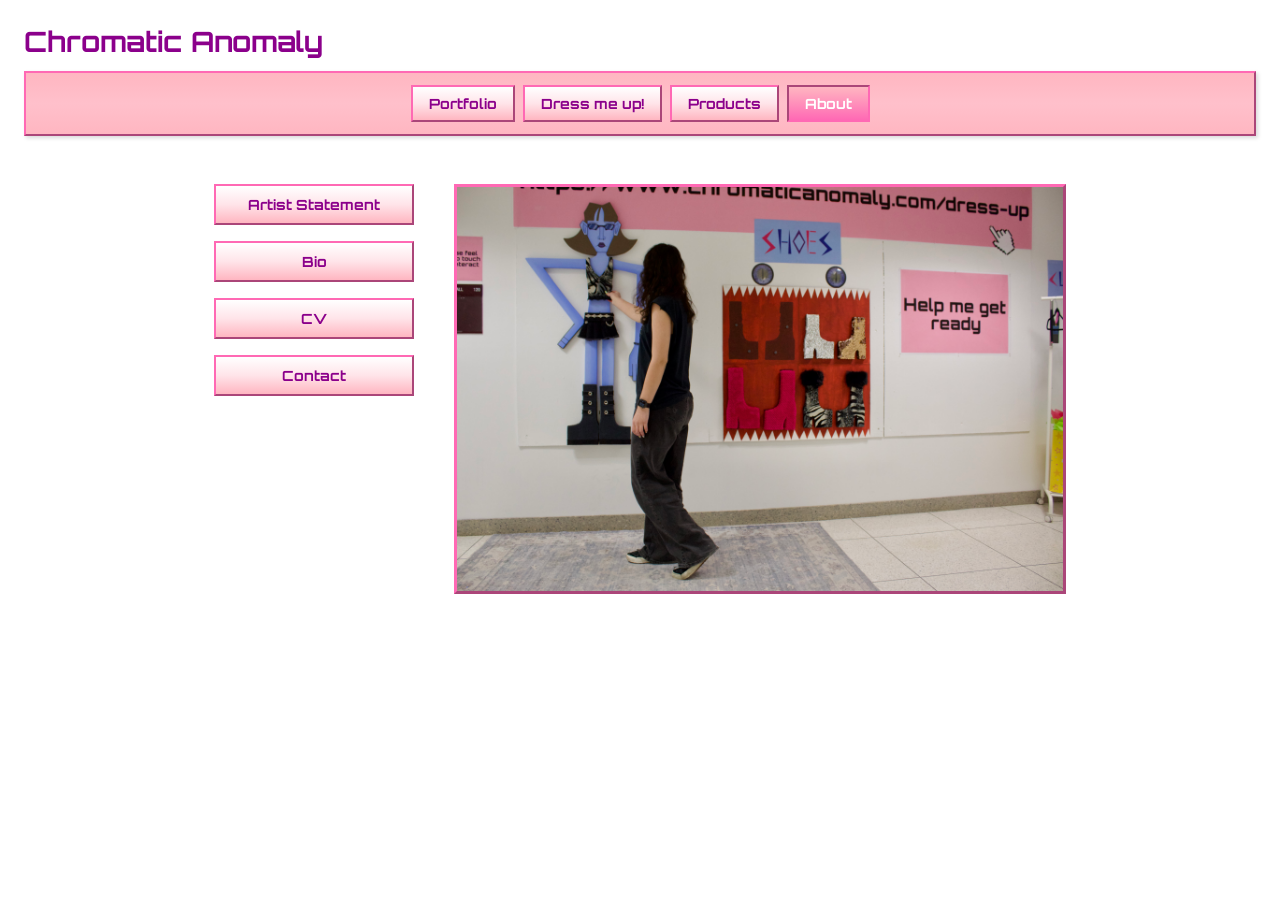
<file: about.html>
<!DOCTYPE html>
<html lang="en">
<head>
  <meta charset="UTF-8">
  <meta name="viewport" content="width=device-width, initial-scale=1.0">
  <title>Chromatic Anomaly: About</title>
  <link rel="stylesheet" href="css/style.css">
</head>
<body class="page-about">
  <header class="site-header">

  <h1 class="site-title">Chromatic Anomaly</h1>
  <nav class="site-nav">
    <a href="index.html">Portfolio</a>
    <a href="dress-up.html">Dress me up!</a>
    <a href="products.html">Products</a>
    <a href="about.html" class="active">About</a>
  </nav>
  </header>

  <main class="page-about-content">
    <div class="about-layout">
      <div class="about-left">
        <a href="artistic-statement.html" class="btn-y2k about-btn">Artist Statement</a>
        <a href="bio.html" class="btn-y2k about-btn">Bio</a>
        <a href="CV REAL.pdf" target="_blank" class="btn-y2k about-btn">CV</a>
        <a href="contact.html" class="btn-y2k about-btn">Contact</a>
      </div>
      <div class="about-right">
        <div class="artist-photo-placeholder">
          <img src="images/picture-of-me.jpg" alt="Artist" class="artist-photo">
        </div>
      </div>
    </div>
  </main>
</body>
</html>
</file>
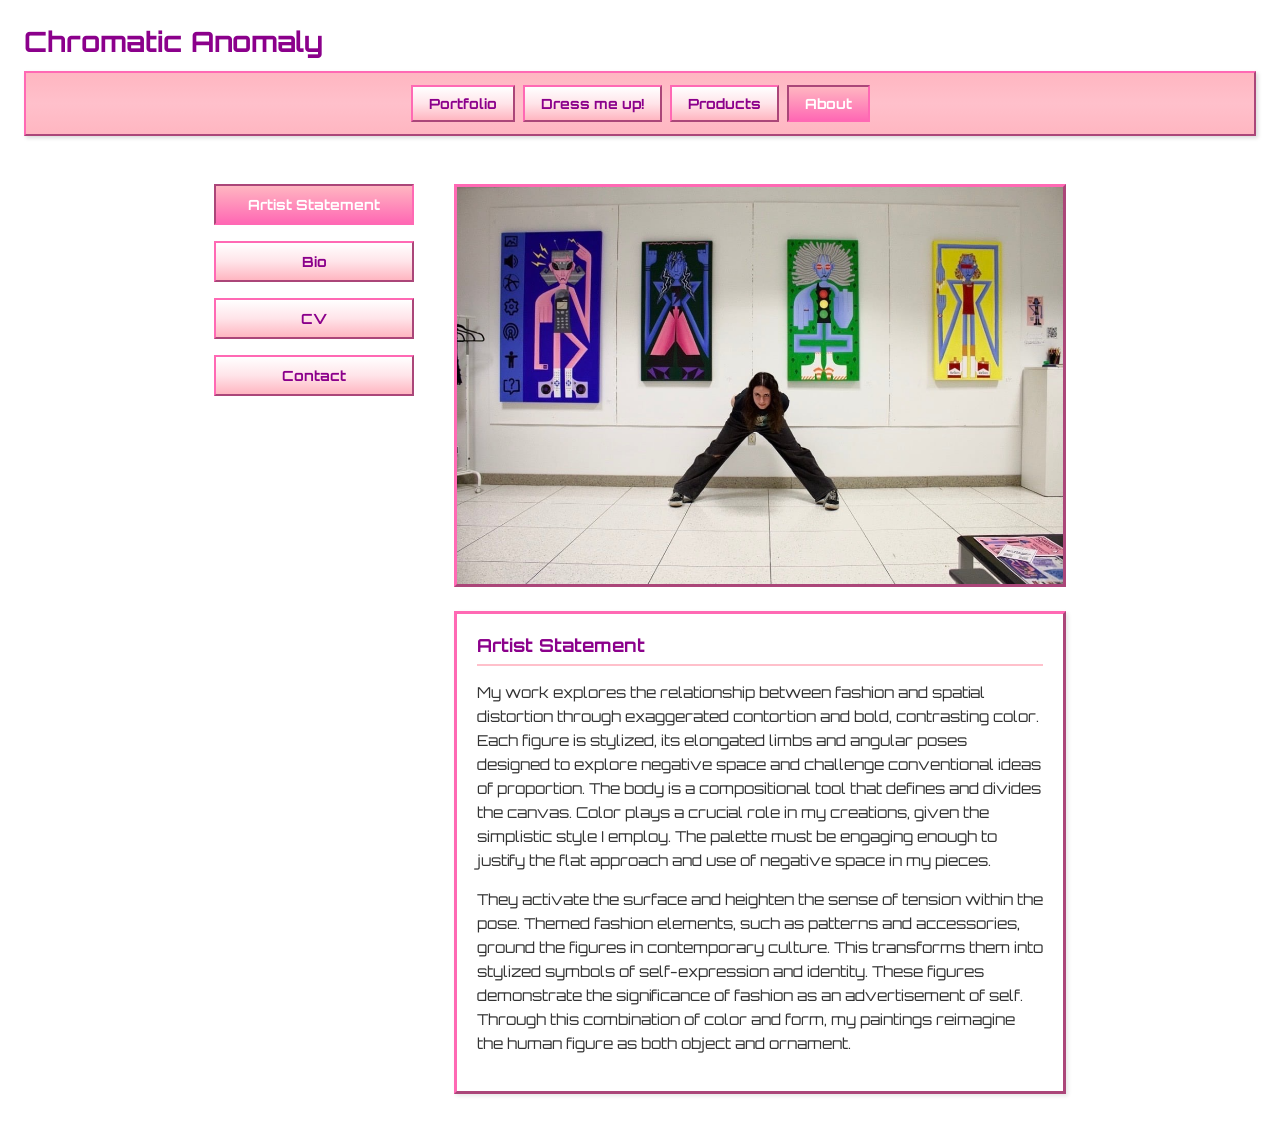
<file: artistic-statement.html>
<!DOCTYPE html>
<html lang="en">
<head>
  <meta charset="UTF-8">
  <meta name="viewport" content="width=device-width, initial-scale=1.0">
  <title>Chromatic Anomaly: Artist Statement</title>
  <link rel="stylesheet" href="css/style.css">
</head>
<body class="page-about">
  <header class="site-header">

  <h1 class="site-title">Chromatic Anomaly</h1>
  <nav class="site-nav">
    <a href="index.html">Portfolio</a>
    <a href="dress-up.html">Dress me up!</a>
    <a href="products.html">Products</a>
    <a href="about.html" class="active">About</a>
  </nav>
  </header>

  <main class="page-about-content">
    <div class="about-layout">
      <div class="about-left">
        <a href="artistic-statement.html" class="btn-y2k about-btn active">Artist Statement</a>
        <a href="bio.html" class="btn-y2k about-btn">Bio</a>
        <a href="CV REAL.pdf" target="_blank" class="btn-y2k about-btn">CV</a>
        <a href="contact.html" class="btn-y2k about-btn">Contact</a>
      </div>
      <div class="about-right">
        <div class="artist-photo-placeholder">
          <img src="images/about/about.png" alt="Artist Statement" class="artist-photo">
        </div>
        <section class="win-box">
          <h2>Artist Statement</h2>
          <div class="artist-statement">
            <p>My work explores the relationship between fashion and spatial distortion through
exaggerated contortion and bold, contrasting color. Each figure is stylized, its elongated
limbs and angular poses designed to explore negative space and challenge
conventional ideas of proportion. The body is a compositional tool that defines and
divides the canvas. Color plays a crucial role in my creations, given the simplistic style I
employ. The palette must be engaging enough to justify the flat approach and use of
negative space in my pieces.</p>
            <p>They activate the surface and heighten the sense of
tension within the pose. Themed fashion elements, such as patterns and accessories,
ground the figures in contemporary culture. This transforms them into stylized symbols
of self-expression and identity. These figures demonstrate the significance of fashion as
an advertisement of self. Through this combination of color and form, my paintings
reimagine the human figure as both object and ornament.</p>
          </div>
        </section>
      </div>
    </div>
  </main>
</body>
</html>
</file>
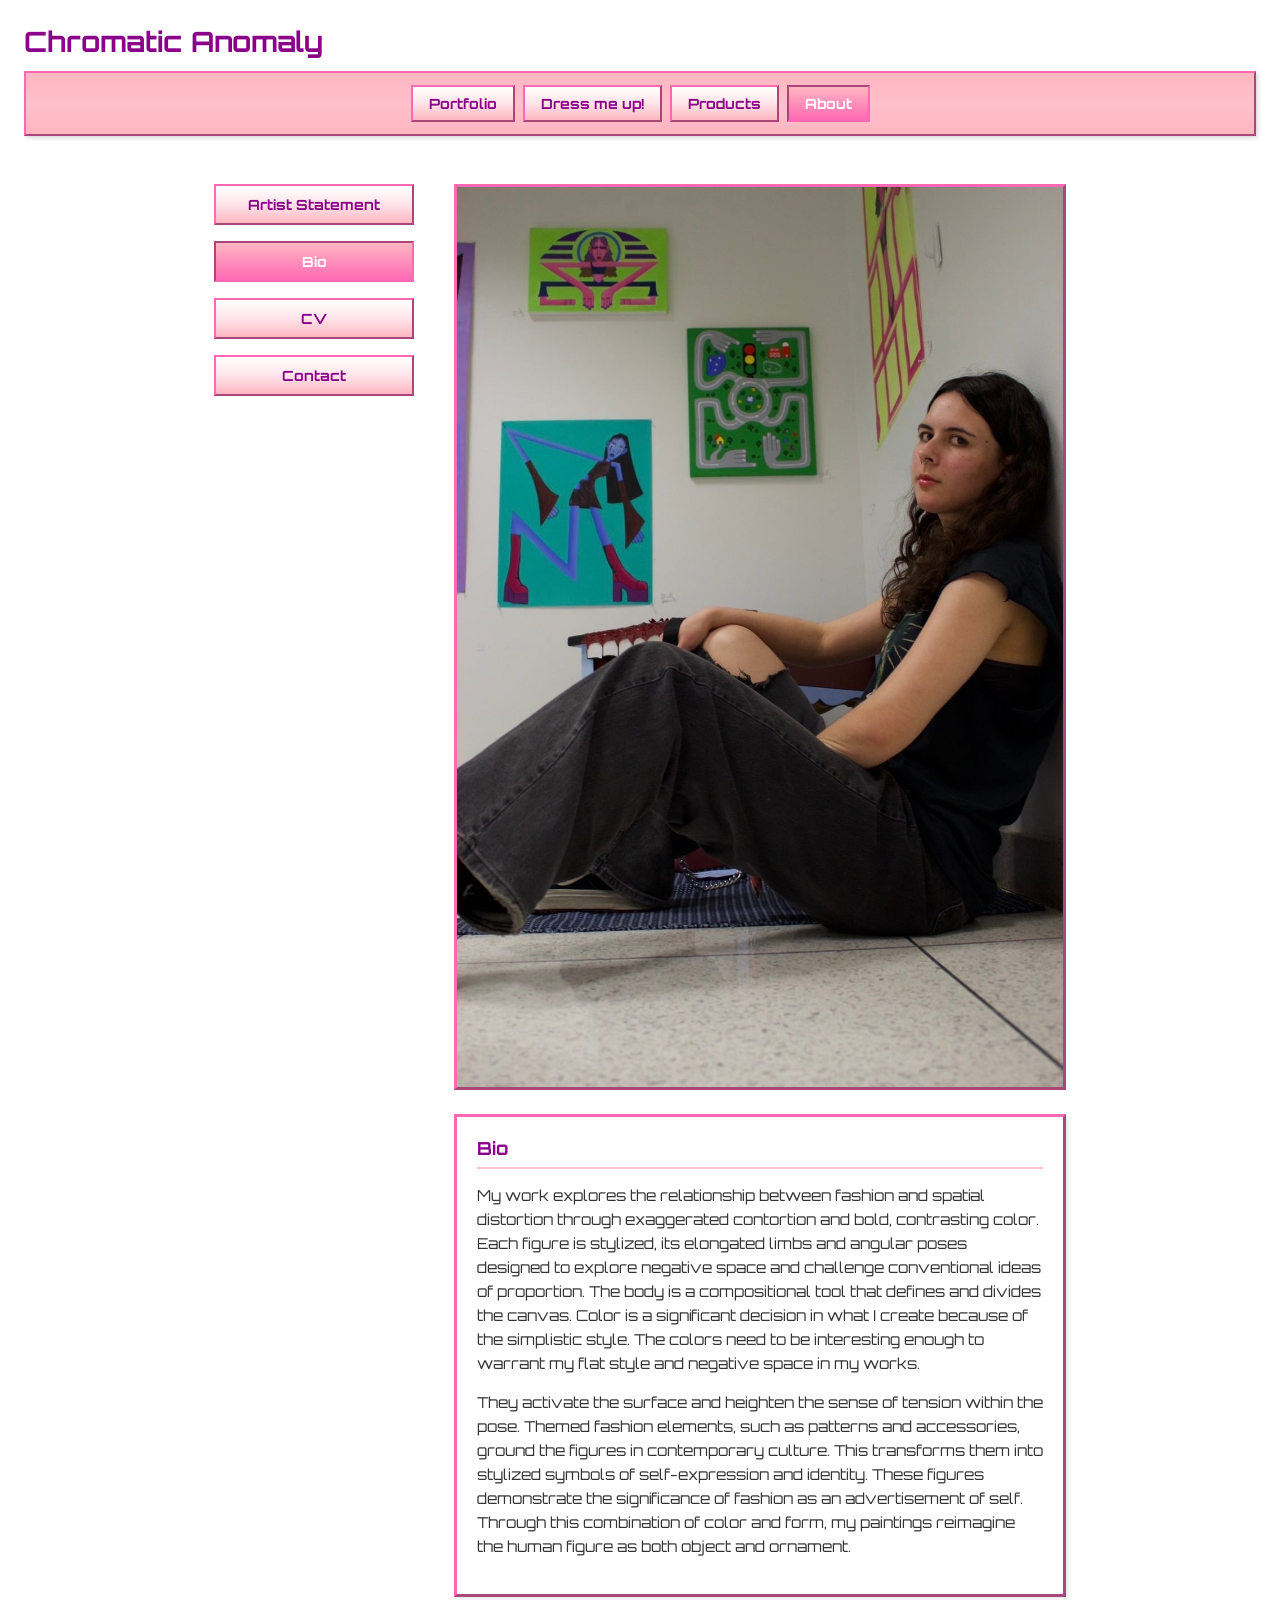
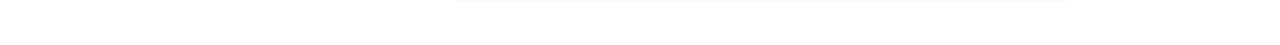
<file: bio.html>
<!DOCTYPE html>
<html lang="en">
<head>
  <meta charset="UTF-8">
  <meta name="viewport" content="width=device-width, initial-scale=1.0">
  <title>Chromatic Anomaly: Bio</title>
  <link rel="stylesheet" href="css/style.css">
</head>
<body class="page-about">
  <header class="site-header">

  <h1 class="site-title">Chromatic Anomaly</h1>
  <nav class="site-nav">
    <a href="index.html">Portfolio</a>
    <a href="dress-up.html">Dress me up!</a>
    <a href="products.html">Products</a>
    <a href="about.html" class="active">About</a>
  </nav>
  </header>

  <main class="page-about-content">
    <div class="about-layout">
      <div class="about-left">
        <a href="artistic-statement.html" class="btn-y2k about-btn">Artist Statement</a>
        <a href="bio.html" class="btn-y2k about-btn active">Bio</a>
        <a href="CV REAL.pdf" target="_blank" class="btn-y2k about-btn">CV</a>
        <a href="contact.html" class="btn-y2k about-btn">Contact</a>
      </div>
      <div class="about-right">
        <div class="artist-photo-placeholder">
          <img src="images/about/biography.png" alt="Biography" class="artist-photo">
        </div>
        <section class="win-box">
          <h2>Bio</h2>
          <div class="artist-statement">
            <p>My work explores the relationship between fashion and spatial distortion through exaggerated contortion and bold, contrasting color. Each figure is stylized, its elongated limbs and angular poses designed to explore negative space and challenge conventional ideas of proportion. The body is a compositional tool that defines and divides the canvas. Color is a significant decision in what I create because of the simplistic style. The colors need to be interesting enough to warrant my flat style and negative space in my works.</p>
            <p>They activate the surface and heighten the sense of tension within the pose. Themed fashion elements, such as patterns and accessories, ground the figures in contemporary culture. This transforms them into stylized symbols of self-expression and identity. These figures demonstrate the significance of fashion as an advertisement of self. Through this combination of color and form, my paintings reimagine the human figure as both object and ornament.</p>
          </div>
        </section>
      </div>
    </div>
  </main>
</body>
</html>
</file>
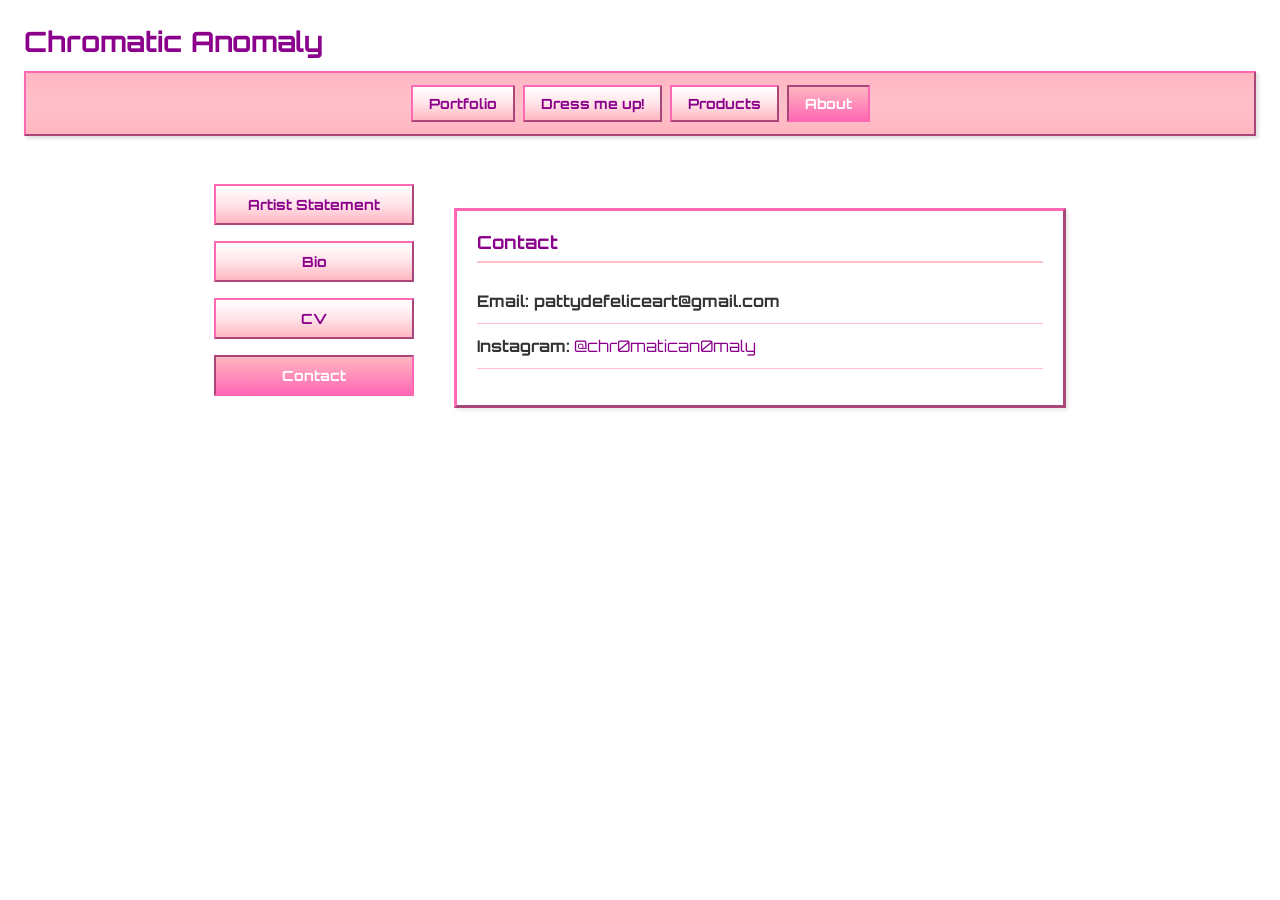
<file: contact.html>
<!DOCTYPE html>
<html lang="en">
<head>
  <meta charset="UTF-8">
  <meta name="viewport" content="width=device-width, initial-scale=1.0">
  <title>Chromatic Anomaly: Contact</title>
  <link rel="stylesheet" href="css/style.css">
</head>
<body class="page-about">
  <header class="site-header">

  <h1 class="site-title">Chromatic Anomaly</h1>
  <nav class="site-nav">
    <a href="index.html">Portfolio</a>
    <a href="dress-up.html">Dress me up!</a>
    <a href="products.html">Products</a>
    <a href="about.html" class="active">About</a>
  </nav>
  </header>

  <main class="page-about-content">
    <div class="about-layout">
      <div class="about-left">
        <a href="artistic-statement.html" class="btn-y2k about-btn">Artist Statement</a>
        <a href="bio.html" class="btn-y2k about-btn">Bio</a>
        <a href="CV REAL.pdf" target="_blank" class="btn-y2k about-btn">CV</a>
        <a href="contact.html" class="btn-y2k about-btn active">Contact</a>
      </div>
      <div class="about-right">
        <section class="win-box">
          <h2>Contact</h2>
          <ul class="contact-list">
            <li><strong>Email: pattydefeliceart@gmail.com</strong> <a href="mailto:pattydefeliceart@gmail.com"></a></li>
            <li><strong>Instagram:</strong> <a href="https://www.instagram.com/chr0matican0maly?utm_source=qr" target="_blank" rel="noopener">@chr0matican0maly</a></li>
          </ul>
        </section>
      </div>
    </div>
  </main>
</body>
</html>
</file>
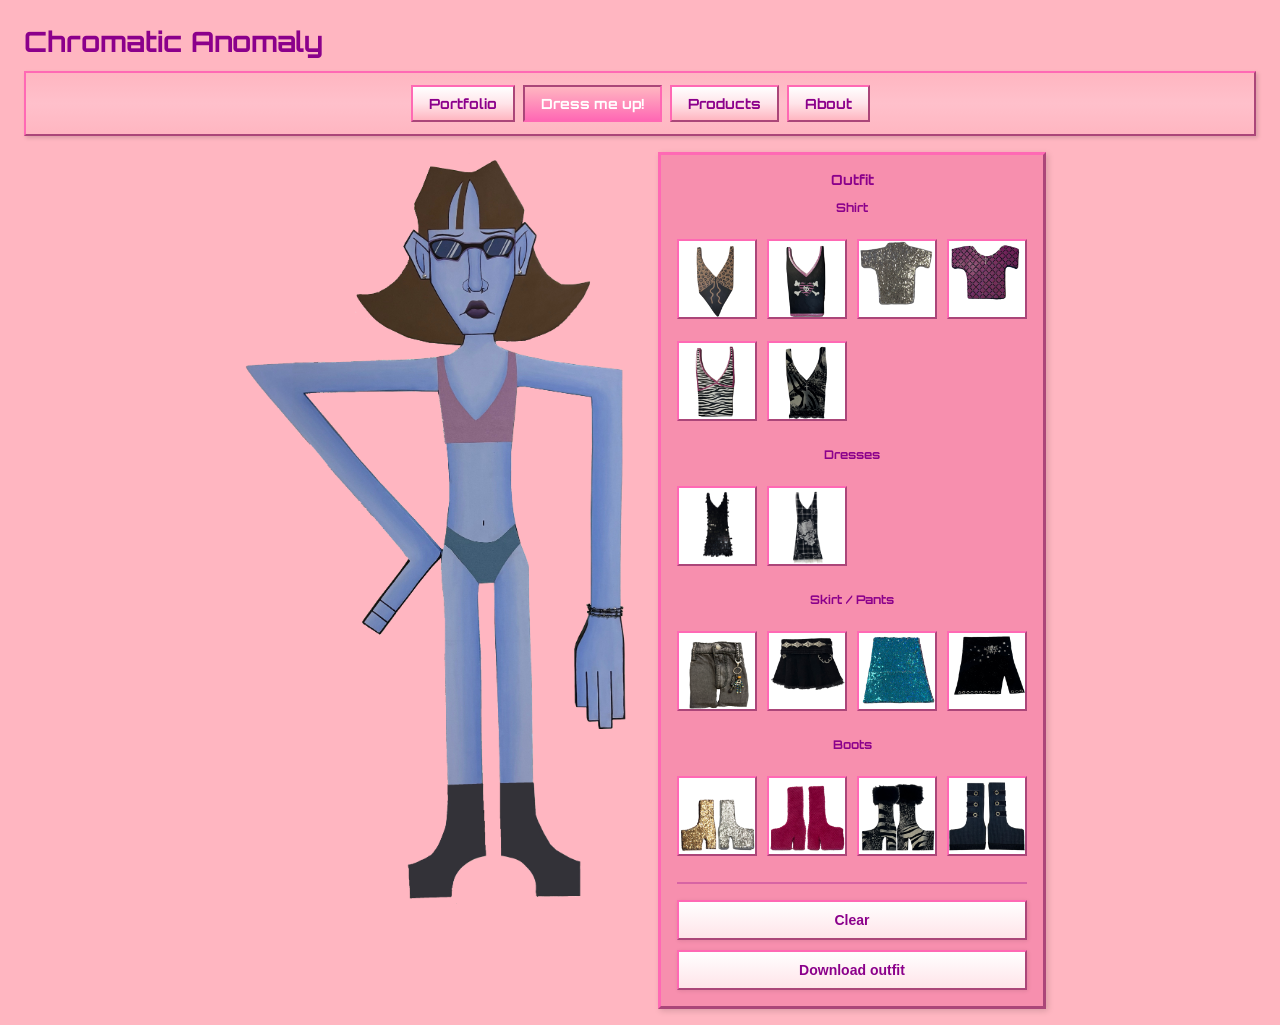
<file: dress-up.html>
<!DOCTYPE html>
<html lang="en">
<head>
  <meta charset="UTF-8">
  <meta name="viewport" content="width=device-width, initial-scale=1.0">
  <title>Chromatic Anomaly: Dress-up Game</title>
  <link rel="stylesheet" href="css/style.css">
</head>
<body class="page-dress-up">
  <header class="site-header">

  <h1 class="site-title">Chromatic Anomaly</h1>
  <nav class="site-nav">
    <a href="index.html">Portfolio</a>
    <a href="dress-up.html" class="active">Dress me up!</a>
    <a href="products.html">Products</a>
    <a href="about.html">About</a>
  </nav>
  </header>

  <div class="dress-up-layout">
    <div class="character-area">
      <img src="images/dress-up/dressupedited.png" alt="Character" class="base-character" id="base-character">
      <div class="drop-zones" id="drop-zones">
        <div class="drop-zone" id="zone-dress" data-category="dress" style="left: 35.4%; top: 19.7%; width: 52%; height: 50%;"></div>
        <div class="drop-zone" id="zone-shirt" data-category="shirt" style="left: 39.7%; top: 24.7%; width: 43.5%; height: 22%;"></div>
        <div class="drop-zone" id="zone-bottom" data-category="bottom" style="left: 45.5%; top: 47.5%; width: 34%; height: 20%;"></div>
        <div class="drop-zone" id="zone-boots" data-category="boots" style="left: 37.9%; top: 75%; width: 53.7%; height: 26%;"></div>
      </div>
    </div>

    <aside class="clothing-bar">

      <h3>Outfit</h3>

      <div class="clothing-category">
        <span class="cat-label">Shirt</span>
        <div class="clothing-item" draggable="true" data-category="shirt" data-src="images/dress-up/clothing/Shirt-1.png">
          <img src="images/dress-up/clothing/Shirt-1.png" alt="Shirt 1">
        </div>
        <div class="clothing-item" draggable="true" data-category="shirt" data-src="images/dress-up/clothing/Shirt-2.png">
          <img src="images/dress-up/clothing/Shirt-2.png" alt="Shirt 2">
        </div>
        <div class="clothing-item" draggable="true" data-category="shirt" data-src="images/dress-up/clothing/Shirt-3.png">
          <img src="images/dress-up/clothing/Shirt-3.png" alt="Shirt 3">
        </div>
        <div class="clothing-item" draggable="true" data-category="shirt" data-src="images/dress-up/clothing/Shirt-4.png">
          <img src="images/dress-up/clothing/Shirt-4.png" alt="Shirt 4">
        </div>
        <div class="clothing-item" draggable="true" data-category="shirt" data-src="images/dress-up/clothing/Shirt-5.png">
          <img src="images/dress-up/clothing/Shirt-5.png" alt="Shirt 5">
        </div>
        <div class="clothing-item" draggable="true" data-category="shirt" data-src="images/dress-up/clothing/Shirt-6.png">
          <img src="images/dress-up/clothing/Shirt-6.png" alt="Shirt 6">
        </div>
      </div>

      <div class="clothing-category">
        <span class="cat-label">Dresses</span>
        <div class="clothing-item" draggable="true" data-category="dress" data-src="images/dress-up/clothing/Dress-1.png">
          <img src="images/dress-up/clothing/Dress-1.png" alt="Dress 1">
        </div>
        <div class="clothing-item" draggable="true" data-category="dress" data-src="images/dress-up/clothing/Dress-2.png">
          <img src="images/dress-up/clothing/Dress-2.png" alt="Dress 2">
        </div>
      </div>

      <div class="clothing-category">
        <span class="cat-label">Skirt / Pants</span>
        <div class="clothing-item" draggable="true" data-category="bottom" data-src="images/dress-up/clothing/Shorts-1.png">
          <img src="images/dress-up/clothing/Shorts-1.png" alt="Pants 1">
        </div>
        <div class="clothing-item" draggable="true" data-category="bottom" data-src="images/dress-up/clothing/Skirt-1.png">
          <img src="images/dress-up/clothing/Skirt-1.png" alt="Pants 2">
        </div>
        <div class="clothing-item" draggable="true" data-category="bottom" data-src="images/dress-up/clothing/Skirt-2.png">
          <img src="images/dress-up/clothing/Skirt-2.png" alt="Pants 3">
        </div>
        <div class="clothing-item" draggable="true" data-category="bottom" data-src="images/dress-up/clothing/Skirt-3.png">
          <img src="images/dress-up/clothing/Skirt-3.png" alt="Pants 4">
        </div>
      </div>

      <div class="clothing-category">
        <span class="cat-label">Boots</span>
        <div class="clothing-item" draggable="true" data-category="boots" data-src="images/dress-up/clothing/Boots-1.png">
          <img src="images/dress-up/clothing/Boots-1.png" alt="Boots 1">
        </div>
        <div class="clothing-item" draggable="true" data-category="boots" data-src="images/dress-up/clothing/Boots-2.png">
          <img src="images/dress-up/clothing/Boots-2.png" alt="Boots 2">
        </div>
        <div class="clothing-item" draggable="true" data-category="boots" data-src="images/dress-up/clothing/Boots-3.png">
          <img src="images/dress-up/clothing/Boots-3.png" alt="Boots 3">
        </div>
        <div class="clothing-item" draggable="true" data-category="boots" data-src="images/dress-up/clothing/Boots-4.png">
          <img src="images/dress-up/clothing/Boots-4.png" alt="Boots 4">
        </div>

      </div>

      <div class="download-area">
        <button type="button" class="clear-outfit-btn" id="clear-outfit-btn">Clear</button>
        <button type="button" class="download-outfit-btn" id="download-outfit-btn">Download outfit</button>
      </div>

    </aside>
  </div>

  <script src="js/dress-up.js"></script>
</body>
</html>
</file>
<file: css/style.css>
@import url('https://fonts.googleapis.com/css?family=Orbitron');

* {
  cursor: url('../images/cursors/arrow.cur'), auto;
}

a, button, .clickable, [draggable="true"], .drop-zone {
  cursor: url('../images/cursors/pointer.cur'), pointer;
}

@supports not (cursor: url('../images/cursors/arrow.cur'), auto) {
  * { cursor: default; }
  a, button, .clickable, [draggable="true"], .drop-zone { cursor: pointer; }
}

* {
  box-sizing: border-box;
}

body {
  margin: 0;
  font-family: 'Orbitron';
  background: #fff;
  color: #333; 
  min-height: 100vh;
}

#splash-screen {
  position: fixed;
  inset: 0;
  background: #000;
  display: flex;
  align-items: center;
  justify-content: center;
  z-index: 9999;
  cursor: pointer;
  transition: opacity 0.7s ease;
}

#splash-screen img {
  max-width: 100%;
  max-height: 100%;
  object-fit: contain;
}

.site-header {
  background: #fff;
  padding: 24px 24px 0;
}

.site-title {
  text-align: left;
  font-size: 28px;
  color: #8b008b;
  margin: 0 0 12px;
  font-weight: bold;
}

.site-nav {
  background: linear-gradient(180deg, #ffb6c1 0%, #ffc0cb 50%, #ffb6c1 100%);
  border: 2px solid #ff69b4;
  border-style: outset;
  padding: 12px 24px;
  margin: 0;
  display: flex;
  flex-wrap: wrap;
  gap: 8px;
  align-items: center;
  justify-content: center;
  box-shadow: 2px 2px 4px rgba(0,0,0,0.15);
}

.site-nav a {
  padding: 8px 16px;
  background: linear-gradient(180deg, #fff 0%, #ffe4e9 50%, #ffb6c1 100%);
  border: 2px solid #ff69b4;
  border-style: outset;
  color: #8b008b;
  text-decoration: none;
  font-weight: bold;
  font-size: 14px;
}

.site-nav a:hover {
  background: linear-gradient(180deg, #ffe4e9 0%, #ffb6c1 100%);
  border-style: inset;
}

.site-nav a.active {
  border-style: inset;
  background: linear-gradient(180deg, #ffb6c1 0%, #ff69b4 100%);
  color: #fff;
}

body.page-home {
  padding: 0;
  max-width: none;
  margin: 0;
}

.page-home {
  background: #fff;
  padding: 24px;
  max-width: 900px;
  margin: 0 auto;
}

.win-box {
  border: 3px solid #ff69b4;
  border-style: outset;
  background: #fff;
  padding: 20px;
  margin: 24px 0;
  box-shadow: 2px 2px 4px rgba(0,0,0,0.1);
}

.win-box h2 {
  margin-top: 0;
  font-size: 18px;
  color: #8b008b;
  border-bottom: 2px solid #ffc0cb;
  padding-bottom: 8px;
}

.btn-y2k {
  padding: 10px 20px;
  background: linear-gradient(180deg, #fff 0%, #ffe4e9 50%, #ffb6c1 100%);
  border: 2px solid #ff69b4;
  border-style: outset;
  color: #8b008b;
  font-family: 'Orbitron';
  font-weight: bold;
  font-size: 14px;
}

.btn-y2k:hover {
  border-style: inset;
  background: linear-gradient(180deg, #ffe4e9 0%, #ffb6c1 100%);
}

.btn-y2k:active {
  border-style: inset;
}

.gallery-header {
  text-align: center;
  font-size: 24px;
  color: #8b008b;
  margin: 32px 0 16px;
}

.gallery-grid {
  display: grid;
  grid-template-columns: repeat(auto-fill, minmax(220px, 1fr));
  gap: 20px;
  margin: 24px 0;
  align-items: start;
}

.gallery-masonry {
  columns: 3 200px;
  column-gap: 20px;
  margin: 24px 0;
}

.gallery-masonry .gallery-item {
  break-inside: avoid;
  display: inline-block;
  width: 100%;
  margin-bottom: 20px;
}

.gallery-item {
  border: 3px solid #ff69b4;
  border-style: outset;
  background: #fff;
  padding: 8px;
  text-align: center;
}

.gallery-item img {
  width: 100%;
  height: auto;
  display: block;
}

.gallery-item .caption {
  font-size: 12px;
  color: #666;
  margin-top: 8px;
}

.painting-title {
  font-size: 15px;
  font-weight: bold;
  color: #8b008b;
  margin: 10px 0 4px;
  text-transform: uppercase;
  letter-spacing: 1px;
}

.painting-meta {
  font-size: 10px;
  color: #b06090;
  margin: 0 0 4px;
  letter-spacing: 0.5px;
}

.artist-statement {
  line-height: 1.6;
  font-size: 15px;
}

.page-about-content {
  max-width: 900px;
  margin: 0 auto;
  padding: 24px;
}

.about-layout {
  display: flex;
  gap: 40px;
  align-items: flex-start;
  margin-top: 24px;
}

.about-left {
  display: flex;
  flex-direction: column;
  gap: 16px;
  min-width: 200px;
}

.about-btn {
  display: block;
  text-align: center;
  text-decoration: none;
  font-family: 'Orbitron';
}

.about-btn.active {
  border-style: inset;
  background: linear-gradient(180deg, #ffb6c1 0%, #ff69b4 100%);
  color: #fff;
}

.about-right {
  flex: 1;
}

.artist-photo-placeholder {
  border: 3px solid #ff69b4;
  border-style: outset;
  background: #ffe4e9;
}

.artist-photo {
  width: 100%;
  height: auto;
  display: block;
}

body.page-subpage,
body.page-contact {
  padding: 0;
  max-width: none;
  margin: 0;
}

.page-subpage {
  background: #fff;
  padding: 24px;
  max-width: 900px;
  margin: 0 auto;
}

.page-contact {
  background: #fff;
  padding: 24px;
  max-width: 600px;
  margin: 0 auto;
}

.contact-list {
  list-style: none;
  padding: 0;
}

.contact-list li {
  padding: 12px 0;
  border-bottom: 1px solid #ffc0cb;
}

.contact-list a {
  color: #8b008b;
  text-decoration: none;
}

.contact-list a:hover {
  text-decoration: underline;
}

.page-dress-up {
  background: #ffb6c1;
  min-height: 100vh;
}

.page-dress-up .site-header,
.page-products .site-header {
  background: #ffb6c1;
}

.dress-up-layout {
  display: flex;
  gap: 24px;
  align-items: flex-start;
  justify-content: center;
  flex-wrap: wrap;
  max-width: 1200px;
  margin: 0 auto;
  padding: 16px;
}

.character-area {
  position: relative;
  flex-shrink: 0;
}

.character-area .base-character {
  display: block;
  max-width: 400px;
  height: auto;
  position: relative;
  z-index: 0;
}

.drop-zones {
  position: absolute;
  top: 0;
  left: 0;
  width: 100%;
  height: 100%;
  max-width: 400px;
  pointer-events: none;
  z-index: 1;
}

.drop-zones .drop-zone {
  position: absolute;
  pointer-events: auto;
  border: 2px solid transparent;
  background: transparent;
  z-index: 2;
  min-height: 60px;
  transition: background 0.2s, border-color 0.2s;
  touch-action: none;
}

.drop-zones .drop-zone.drag-over {
  background: rgba(255, 182, 193, 0.25);
  border-color: rgba(255, 105, 180, 0.5);
}

.drop-zones .drop-zone.zone-drag-top {
  z-index: 10;
}

.drop-zones .drop-zone .placed-item {
  position: absolute;
  pointer-events: auto;
  width: 100%;
  height: 100%;
  top: 0;
  left: 0;
  cursor: url('../images/cursors/pointer.cur'), pointer;
  transition: opacity 0.2s;
  touch-action: none;
  -webkit-user-select: none;
  user-select: none;
  -webkit-touch-callout: none;
}

.drop-zones .drop-zone .placed-item.dragging {
  opacity: 0.5;
}

.clothing-bar {
  background: #F78FAE;
  border: 3px solid #ff69b4;
  border-style: outset;
  padding: 16px;
  min-width: 180px;
  box-shadow: 2px 2px 6px rgba(0,0,0,0.15);
}

.clothing-bar h3 {
  margin: 0 0 12px 0;
  font-size: 14px;
  color: #8b008b;
  text-align: center;
}

.clothing-category {
  display: grid;
  grid-template-columns: repeat(4, 1fr); /* Thank you google, very cool. CSS columns are wack. */
  gap: 10px;                             /* Item spacing */
  margin-bottom: 20px;
}

.clothing-category .cat-label {
  grid-column: span 4; /* Spanny spanny */
  font-size: 12px;
  font-weight: bold;
  color: #8b008b;
  margin-bottom: 8px;
  display: block;
  text-align: center;
}

.clothing-item {
  width: 80px;
  height: 80px;
  margin: 6px auto;
  display: flex;
  align-items: center;
  justify-content: center;
  background: #fff;
  border: 2px solid #ff69b4;
  border-style: outset;
  cursor: url('../images/cursors/pointer.cur'), pointer;
  overflow: hidden;
  touch-action: none;
  -webkit-user-select: none;
  user-select: none;
  -webkit-touch-callout: none;
}

.clothing-item img {
  max-width: 100%;
  max-height: 100%;
  object-fit: contain;
}

.clothing-item:hover {
  border-style: inset;
}

.clothing-item.dragging {
  opacity: 0.6;
}

.drop-zone .placed-item img {
  width: 100%;
  height: 100%;
  object-fit: contain;
  pointer-events: none;
  user-select: none;
}

.download-area {
  margin-top: 20px;
  padding-top: 16px;
  border-top: 2px solid rgba(139, 0, 139, 0.3);
  display: flex;
  flex-direction: column;
  gap: 10px;
}

.clear-outfit-btn,
.download-outfit-btn {
  display: block;
  width: 100%;
  padding: 10px 14px;
  font-size: 14px;
  font-weight: bold;
  color: #8b008b;
  background: linear-gradient(180deg, #fff 0%, #ffe4e9 100%);
  border: 2px solid #ff69b4;
  border-style: outset;
  cursor: url('../images/cursors/pointer.cur'), pointer;
  box-shadow: 1px 1px 4px rgba(0,0,0,0.1);
}

.clear-outfit-btn:hover,
.download-outfit-btn:hover {
  border-style: inset;
  background: #ffe4e9;
}

.touch-drag-ghost {
  position: fixed;
  width: 80px;
  height: 80px;
  margin-left: -40px;
  margin-top: -40px;
  pointer-events: none;
  z-index: 99999;
  background: #fff;
  border: 2px solid #ff69b4;
  display: flex;
  align-items: center;
  justify-content: center;
  box-shadow: 0 4px 12px rgba(0,0,0,0.2);
}

.touch-drag-ghost img {
  max-width: 100%;
  max-height: 100%;
  object-fit: contain;
}

@media (max-width: 768px) {
  .dress-up-layout {
    flex-direction: column;
    align-items: center;
    gap: 16px;
  }

  .character-area {
    width: 100%;
    max-width: 280px;
  }

  .character-area .base-character {
    max-width: 100%;
    width: 100%;
  }

  .drop-zones {
    max-width: 100%;
  }

  .clothing-bar {
    width: 100%;
    max-width: 350px;
    min-width: unset;
  }

  .clothing-item {
    width: 60px;
    height: 60px;
    touch-action: auto;
    -webkit-user-select: auto;
    user-select: auto;
    -webkit-touch-callout: default;
  }

  .clothing-item.mobile-selected {
    border-color: #8b008b;
    border-style: inset;
    background: #ffe4e9;
  }

  .drop-zones .drop-zone {
    touch-action: auto;
  }

  .drop-zones .drop-zone .placed-item {
    touch-action: auto;
    -webkit-user-select: auto;
    user-select: auto;
    -webkit-touch-callout: default;
  }
}

.page-products {
  background: #ffb6c1;
  min-height: 100vh;
}

.page-products-content {
  max-width: 1100px;
  margin: 0 auto;
  padding: 16px;
}

.products-header-row {
  display: flex;
  align-items: center;
  justify-content: space-between;
  gap: 12px;
}

.products-header-row .gallery-header {
  margin: 0;
}

.products-section-heading {
  font-size: 18px;
  color: #8b008b;
  margin: 32px 0 8px;
  border-bottom: 2px solid #ffc0cb;
  padding-bottom: 6px;
}

.products-grid {
  margin-top: 16px;
}

.product-card {
  padding: 12px;
}

.product-price {
  margin: 10px 0 10px;
  font-size: 14px;
  color: #8b008b;
  font-weight: bold;
}

.add-to-cart-btn {
  width: 100%;
}

.cart-toggle-btn {
  min-width: 74px;
  padding: 8px 12px;
  border: 2px solid #ff69b4;
  border-style: outset;
  background: linear-gradient(180deg, #fff 0%, #ffe4e9 100%);
  color: #8b008b;
  font-family: 'Orbitron';
  font-weight: bold;
  display: inline-flex;
  align-items: center;
  justify-content: center;
  gap: 8px;
}

.cart-toggle-btn:hover {
  border-style: inset;
}

.cart-count {
  background: #8b008b;
  color: #fff;
  border-radius: 999px;
  min-width: 24px;
  height: 24px;
  display: inline-flex;
  align-items: center;
  justify-content: center;
  font-size: 12px;
  padding: 0 8px;
}

.cart-panel[aria-hidden="true"] {
  display: none;
}

.cart-panel[aria-hidden="false"] {
  display: block;
  position: fixed;
  inset: 0;
  background: rgba(0, 0, 0, 0.4);
  z-index: 10000;
}

.cart-panel-inner {
  width: min(520px, 92vw);
  max-height: 85vh;
  overflow: auto;
  background: #fff;
  border: 3px solid #ff69b4;
  border-style: outset;
  margin: 56px auto;
  padding: 16px;
}

.cart-panel-header {
  display: flex;
  justify-content: space-between;
  align-items: center;
  border-bottom: 2px solid #ffc0cb;
  padding-bottom: 8px;
}

.cart-panel-header h3 {
  margin: 0;
  color: #8b008b;
}

.cart-close-btn {
  width: 32px;
  height: 32px;
  border: 2px solid #ff69b4;
  border-style: outset;
  background: linear-gradient(180deg, #fff 0%, #ffe4e9 100%);
  color: #8b008b;
  font-weight: bold;
  font-size: 18px;
  line-height: 1;
}

.cart-items {
  padding: 12px 0;
}

.cart-empty {
  margin: 0;
  color: #666;
}

.cart-item-row {
  display: flex;
  justify-content: space-between;
  align-items: center;
  gap: 10px;
  padding: 10px 0;
  border-bottom: 1px solid #ffd3dd;
}

.cart-item-main {
  min-width: 0;
}

.cart-item-name {
  margin: 0 0 4px;
  color: #8b008b;
  font-weight: bold;
  font-size: 14px;
}

.cart-item-price {
  margin: 0;
  font-size: 12px;
  color: #555;
}

.cart-item-qty {
  display: inline-flex;
  align-items: center;
  gap: 8px;
}

.qty-btn {
  width: 28px;
  height: 28px;
  border: 2px solid #ff69b4;
  border-style: outset;
  background: #fff;
  color: #8b008b;
  font-family: 'Orbitron';
  font-weight: bold;
}

.qty-value {
  min-width: 20px;
  text-align: center;
  font-size: 13px;
}

.cart-footer {
  border-top: 2px solid #ffc0cb;
  padding-top: 12px;
}

.cart-total-line {
  margin: 0 0 12px;
  color: #8b008b;
}

.cart-actions {
  display: flex;
  gap: 8px;
  justify-content: flex-end;
  flex-wrap: wrap;
}

@media (max-width: 768px) {
  .products-header-row {
    align-items: center;
  }

  .products-grid {
    grid-template-columns: repeat(auto-fill, minmax(160px, 1fr));
  }

  .cart-panel-inner {
    margin: 24px auto;
    width: min(520px, 96vw);
  }
}
</file>
